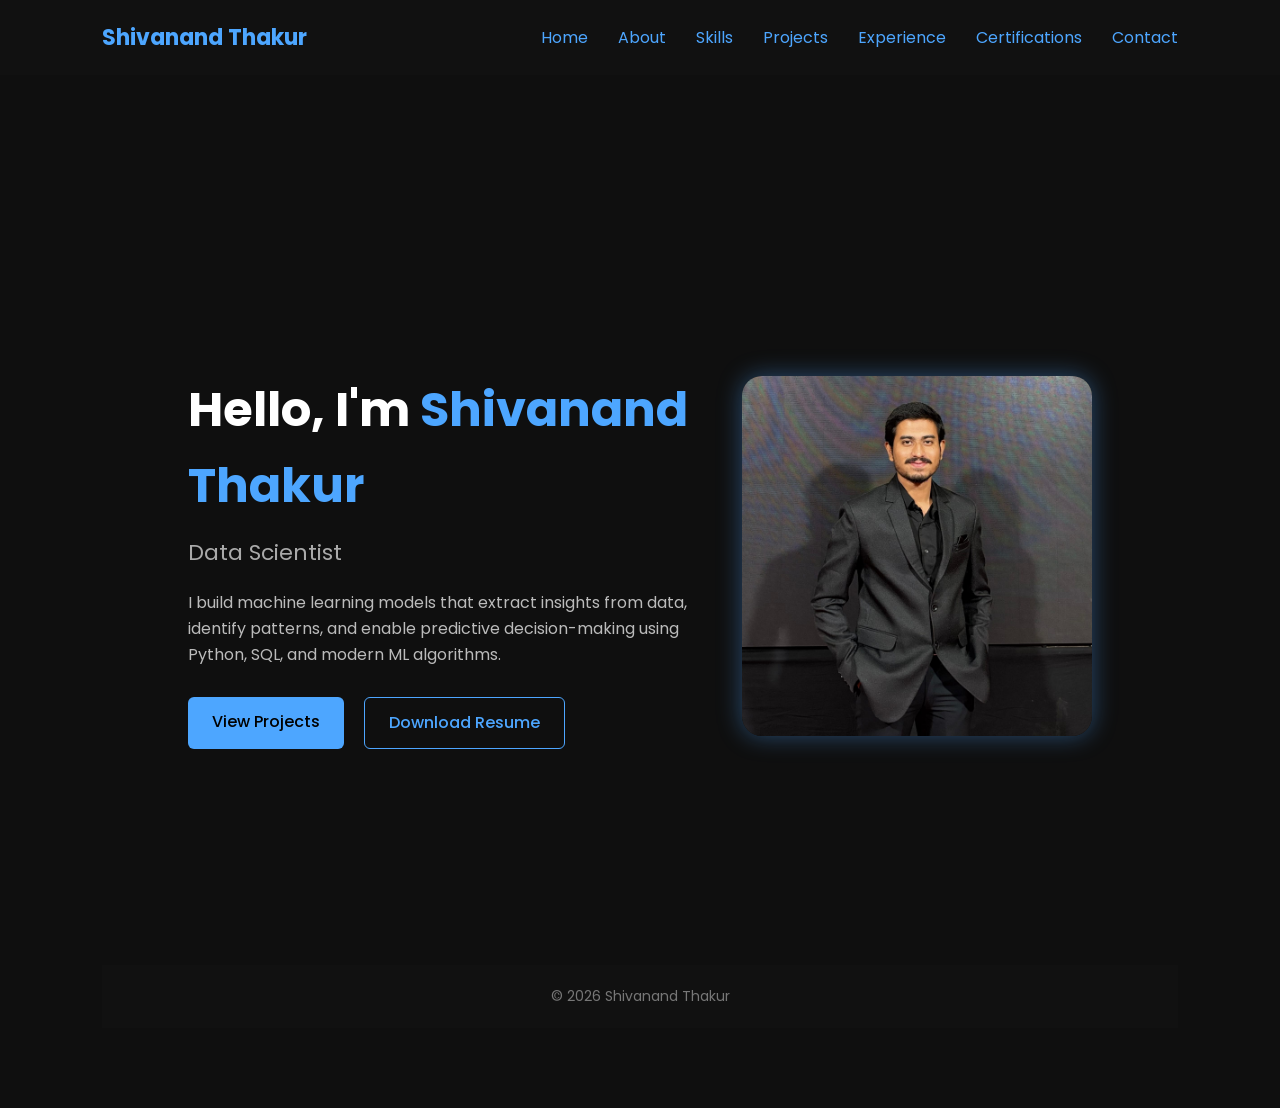
<file: index.html>
<!DOCTYPE html>
<html lang="en">
<head>
    <meta charset="UTF-8">
    <title>Shivanand | Data Scientist</title>
    <meta name="viewport" content="width=device-width, initial-scale=1.0">

    <!-- CSS -->
    <link rel="stylesheet" href="assets/css/style.css">

    <!-- Google Font -->
    <link href="https://fonts.googleapis.com/css2?family=Poppins:wght@300;400;600;700&display=swap" rel="stylesheet">
</head>
<body>

    <!-- Navigation -->
<nav class="navbar">
    <div class="logo">Shivanand Thakur</div>

    <div class="menu-toggle" id="mobile-menu">
        ☰
    </div>

    <ul class="nav-links">
        <li><a href="index.html" class="active">Home</a></li>
        <li><a href="about.html" class="active">About</a></li>
        <li><a href="skills.html" class="active">Skills</a></li>
        <li><a href="projects.html" class="active">Projects</a></li>
        <li><a href="experience.html" class="active">Experience</a></li>
        <li><a href="certifications.html" class="active">Certifications</a></li>
        <li><a href="contact.html" class="active">Contact</a></li>
    </ul>
</nav>

    <!-- Hero Section -->
     <section class="page-section reveal">
    <section class="hero">
        <div class="hero-content">
            <h1>Hello, I'm <span>Shivanand Thakur </span></h1>
            <h2>Data Scientist</h2>
                <p>
                    I build machine learning models that extract insights from data, identify patterns, and enable predictive decision-making using Python, SQL, and modern ML algorithms.
                </p>
            

            <div class="buttons">
                <a href="projects.html" class="btn primary">View Projects</a>
                <a href="assets/resume/resume.pdf" class="btn secondary" download>Download Resume</a>
            </div>
        </div>
        <br>

        <div class="hero-image">
            <img src="assets/images/profile1.jpeg" alt="Profile Photo">
        </div>
    </section>

    <!-- Footer -->
    <footer>
        <p>© 2026 Shivanand Thakur</p>
    </footer>

    <!-- JS -->
    <script src="assets/js/script.js"></script>

</body>
</html>
</file>
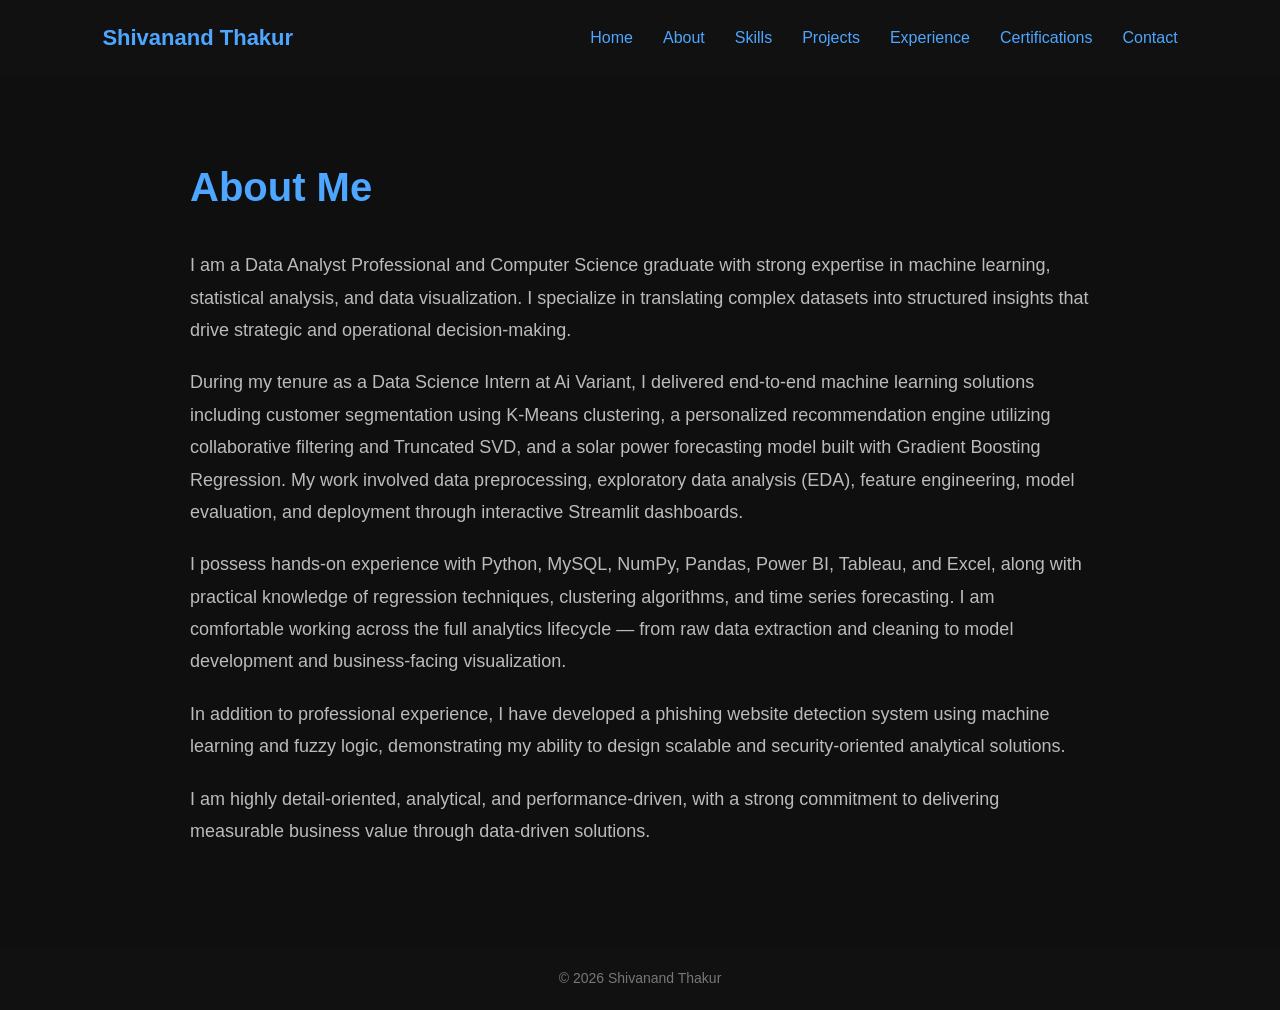
<file: about.html>
<!DOCTYPE html>
<html lang="en">
<head>
    <meta charset="UTF-8">
    <title>About | Shivanand</title>
    <meta name="viewport" content="width=device-width, initial-scale=1.0">
    <link rel="stylesheet" href="assets/css/style.css">
</head>
<body>

    <!-- Navigation -->
<nav class="navbar">
    <div class="logo">Shivanand Thakur</div>

    <div class="menu-toggle" id="mobile-menu">
        ☰
    </div>

    <ul class="nav-links">
        <li><a href="index.html" class="active">Home</a></li>
        <li><a href="about.html" class="active">About</a></li>
        <li><a href="skills.html" class="active">Skills</a></li>
        <li><a href="projects.html" class="active">Projects</a></li>
        <li><a href="experience.html" class="active">Experience</a></li>
        <li><a href="certifications.html" class="active">Certifications</a></li>
        <li><a href="contact.html" class="active">Contact</a></li>
    </ul>
</nav>

    <section class="page-section reveal">
        <div class="container">
            <h1 class="page-title">About Me</h1>

            <div class="about-content">
                <p>
                    I am a Data Analyst Professional and Computer Science graduate with strong expertise in machine learning, statistical analysis, and data visualization. I specialize in translating complex datasets into structured insights that drive strategic and operational decision-making.
                    </p>
                    <p>During my tenure as a Data Science Intern at Ai Variant, I delivered end-to-end machine learning solutions including customer segmentation using K-Means clustering, a personalized recommendation engine utilizing collaborative filtering and Truncated SVD, and a solar power forecasting model built with Gradient Boosting Regression. My work involved data preprocessing, exploratory data analysis (EDA), feature engineering, model evaluation, and deployment through interactive Streamlit dashboards.
                        </p>
                    <p>I possess hands-on experience with Python, MySQL, NumPy, Pandas, Power BI, Tableau, and Excel, along with practical knowledge of regression techniques, clustering algorithms, and time series forecasting. I am comfortable working across the full analytics lifecycle — from raw data extraction and cleaning to model development and business-facing visualization.
                        </p>
                    <p>In addition to professional experience, I have developed a phishing website detection system using machine learning and fuzzy logic, demonstrating my ability to design scalable and security-oriented analytical solutions.
                        </p>
                    <p>I am highly detail-oriented, analytical, and performance-driven, with a strong commitment to delivering measurable business value through data-driven solutions.
                </p>
            </div>
        </div>
    </section>

    <footer>
        <p>© 2026 Shivanand Thakur</p>
    </footer>

</body>
<script src="assets/js/script.js"></script>
</html>
</file>
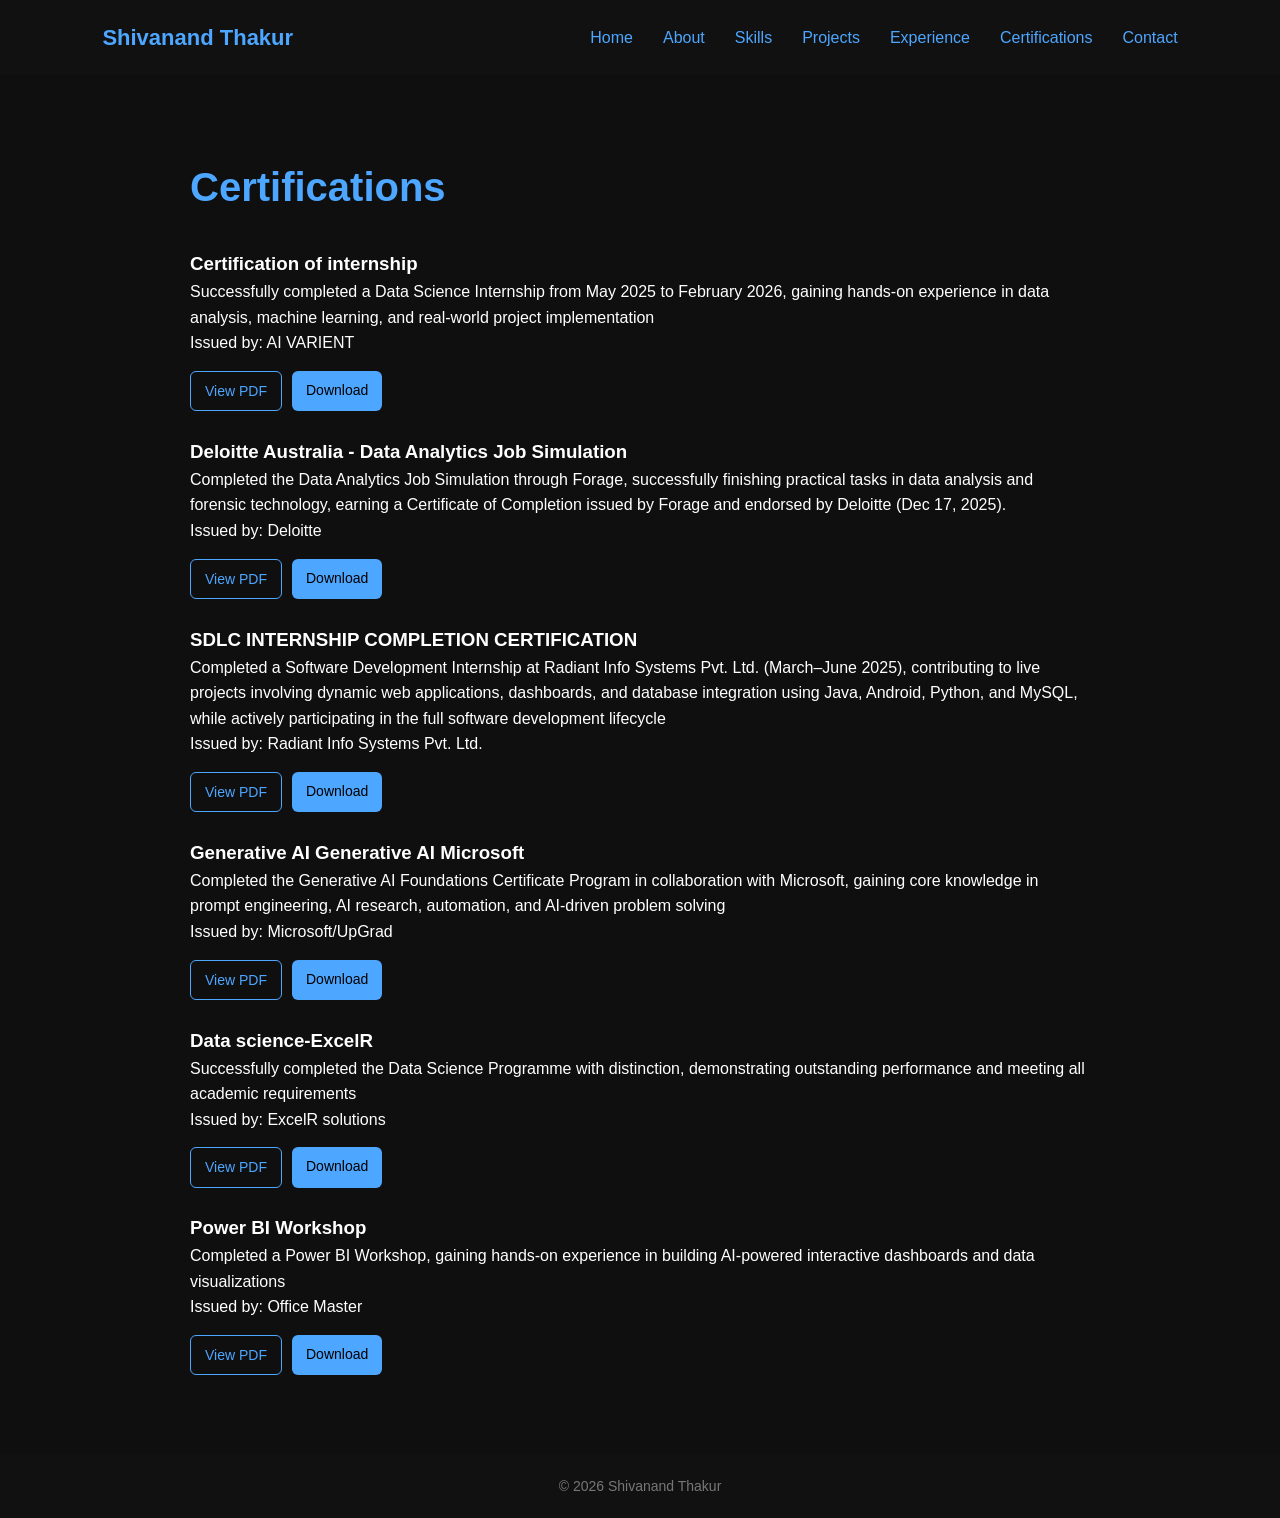
<file: certifications.html>
<!DOCTYPE html>
<html lang="en">
<head>
    <meta charset="UTF-8">
    <title>Certifications | Shivanand</title>
    <meta name="viewport" content="width=device-width, initial-scale=1.0">
    <link rel="stylesheet" href="assets/css/style.css">
</head>
<body>

    <!-- Navigation -->
    <nav class="navbar">
        <div class="logo">Shivanand Thakur</div>

        <div class="menu-toggle" id="mobile-menu">
            ☰
        </div>

        <ul class="nav-links">
        <li><a href="index.html" class="active">Home</a></li>
        <li><a href="about.html" class="active">About</a></li>
        <li><a href="skills.html" class="active">Skills</a></li>
        <li><a href="projects.html" class="active">Projects</a></li>
        <li><a href="experience.html" class="active">Experience</a></li>
        <li><a href="certifications.html" class="active">Certifications</a></li>
        <li><a href="contact.html" class="active">Contact</a></li>
            
        </ul>
    </nav>

    <!-- Certifications Section -->
    <section class="page-section reveal">
        <div class="container">
            <h1 class="page-title">Certifications</h1>

            <div class="cert-grid">

                <!-- Python Certificate -->
                <div class="cert-card">
                    <h3>Certification of internship</h3>

                    <p>
                        Successfully completed a Data Science Internship from May 2025 to February 2026, gaining hands-on experience in data analysis, machine learning, and real-world project implementation
                    </p>

                    <span class="cert-org">Issued by: AI VARIENT</span>


                    <div class="cert-buttons">
                        <a href="assets/certificates/Shivanand_AI_VARIENT.pdf" 
                           target="_blank" 
                           class="btn secondary">
                            View PDF
                        </a>

                        <a href="assets/certificates/Shivanand_AI_VARIENT.pdf" 
                           download 
                           class="btn primary">
                            Download
                        </a>
                    </div>
                </div>
                <br>

                <!-- Deloitte Australia - Data Analytics Job Simulation Certificate -->
                <div class="cert-card">
                    <h3>Deloitte Australia - Data Analytics Job Simulation</h3>

                    <p>
                        Completed the Data Analytics Job Simulation through Forage, successfully finishing practical tasks in data analysis and forensic technology, earning a Certificate of Completion issued by Forage and endorsed by Deloitte (Dec 17, 2025).
                    </p>

                    <span class="cert-org">Issued by: Deloitte</span>

                    <div class="cert-buttons">
                        <a href="assets/certificates/deloitte_shivanand.pdf" 
                           target="_blank" 
                           class="btn secondary">
                            View PDF
                        </a>

                        <a href="assets/certificates/deloitte_shivanand.pdf" 
                           download 
                           class="btn primary">
                            Download
                        </a>
                    </div>
                </div>
                <br>
                <!-- radiant Certificate -->
                <div class="cert-card">
                    <h3>SDLC INTERNSHIP COMPLETION CERTIFICATION </h3>
                    <p>
                        Completed a Software Development Internship at Radiant Info Systems Pvt. Ltd. (March–June 2025), contributing to live projects involving dynamic web applications, dashboards, and database integration using Java, Android, Python, and MySQL, while actively participating in the full software development lifecycle
                    </p>

                    <span class="cert-org">Issued by: Radiant Info Systems Pvt. Ltd.</span>

                    <div class="cert-buttons">
                        <a href="assets/certificates/INTERNSHIP COMPLETION CERTIFICATE - Mr. Shivanand (1).pdf" 
                           target="_blank" 
                           class="btn secondary">
                            View PDF
                        </a>

                        <a href="assets/certificates/INTERNSHIP COMPLETION CERTIFICATE - Mr. Shivanand (1).pdf" 
                           download 
                           class="btn primary">
                            Download
                        </a>
                    </div>
                </div>
                <br>
                <!-- Generative AI Generative AI Microsoft -->
                <div class="cert-card">
                    <h3>Generative AI Generative AI Microsoft</h3>
                    <p>
                        Completed the Generative AI Foundations Certificate Program in collaboration with Microsoft, gaining core knowledge in prompt engineering, AI research, automation, and AI-driven problem solving 
                    </p>

                    <span class="cert-org">Issued by: Microsoft/UpGrad</span>

                    <div class="cert-buttons">
                        <a href="assets/certificates/gen AI certification from upgrad.pdf" 
                           target="_blank" 
                           class="btn secondary">
                            View PDF
                        </a>

                        <a href="assets/certificates/gen AI certification from upgrad.pdf" 
                           download 
                           class="btn primary">
                            Download
                        </a>
                    </div>
                </div>
                <br>
                <!-- Data science ExcelR-->
                <div class="cert-card">
                    <h3>Data science-ExcelR</h3>
                    <p>
                        Successfully completed the Data Science Programme with distinction, demonstrating outstanding performance and meeting all academic requirements
                    </p>

                    <span class="cert-org">Issued by: ExcelR solutions</span>

                    <div class="cert-buttons">
                        <a href="assets/certificates/certification of DS.pdf" 
                           target="_blank" 
                           class="btn secondary">
                            View PDF
                        </a>

                        <a href="assets/certificates/certification of DS.pdf" 
                           download 
                           class="btn primary">
                            Download
                        </a>
                    </div>
                </div>
                <br>
                 <!-- Data science ExcelR-->
                <div class="cert-card">
                    <h3>Power BI Workshop</h3>
                    <p>
                        Completed a Power BI Workshop, gaining hands-on experience in building AI-powered interactive dashboards and data visualizations
                    </p>

                    <span class="cert-org">Issued by: Office Master</span>

                    <div class="cert-buttons">
                        <a href="assets/certificates/Certificate powerbi.pdf" 
                           target="_blank" 
                           class="btn secondary">
                            View PDF
                        </a>

                        <a href="assets/certificates/Certificate powerbi.pdf" 
                           download 
                           class="btn primary">
                            Download
                        </a>
                    </div>
                </div>

            </div>
        </div>
    </section>

    <!-- Footer -->
    <footer>
        <p>© 2026 Shivanand Thakur</p>
    </footer>

    <!-- JavaScript -->
    <script src="assets/js/script.js"></script>

</body>
</html>
</file>
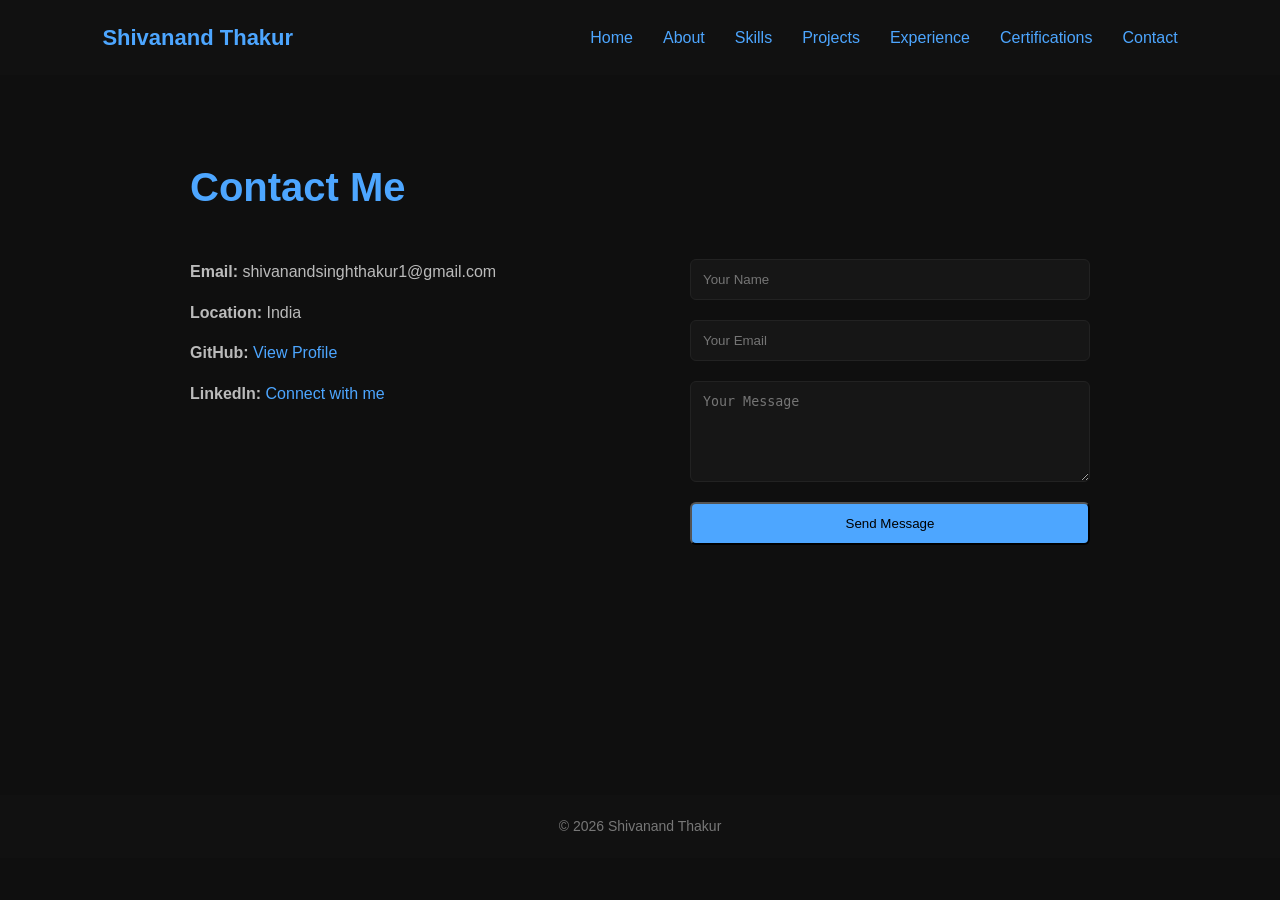
<file: contact.html>
<!DOCTYPE html>
<html lang="en">
<head>
    <meta charset="UTF-8">
    <title>Contact | Shivanand Thakur</title>
    <meta name="viewport" content="width=device-width, initial-scale=1.0">
    <link rel="stylesheet" href="assets/css/style.css">
</head>
<body>

    <!-- Navigation -->
        <nav class="navbar">
        <div class="logo">Shivanand Thakur</div>

        <div class="menu-toggle" id="mobile-menu">
            ☰
        </div>

        <ul class="nav-links">
            <li><a href="index.html" class="active">Home</a></li>
            <li><a href="about.html" class="active">About</a></li>
            <li><a href="skills.html" class="active">Skills</a></li>
            <li><a href="projects.html" class="active">Projects</a></li>
            <li><a href="experience.html" class="active">Experience</a></li>
            <li><a href="certifications.html" class="active">Certifications</a></li>
            <li><a href="contact.html" class="active">Contact</a></li>
        </ul>
    </nav>

    <!-- Contact Section -->
    <section class="page-section reveal">
        <div class="container">
            <h1 class="page-title">Contact Me</h1>

            <div class="contact-wrapper">

                <!-- Contact Info -->
                <div class="contact-info">
                    <p><strong>Email:</strong> shivanandsinghthakur1@gmail.com</p>
                    <p><strong>Location:</strong> India</p>
                    <p><strong>GitHub:</strong> 
                        <a href="https://github.com/Shivanand-Thakur/" target="_blank">View Profile</a>
                    </p>
                    <p><strong>LinkedIn:</strong> 
                        <a href="https://www.linkedin.com/in/shivanand-thakur-/" target="_blank">Connect with me</a>
                    </p>
                </div>

                <!-- Netlify Form -->
                 <form name="contact"
      method="POST"
      data-netlify="true"
      netlify
      class="contact-form"
      onsubmit="handleSubmit(event)">

    <!-- Netlify Hidden Input -->
    <input type="hidden" name="form-name" value="contact" />

    <input type="text" name="name" placeholder="Your Name" required>
    <input type="email" name="email" placeholder="Your Email" required>
    <textarea name="message" rows="5" placeholder="Your Message" required></textarea>

    <button type="submit" class="btn primary">
        Send Message
    </button>

</form> 

            </div>
        </div>
    </section>

    <footer>
        <p>© 2026 Shivanand Thakur</p>
    </footer>

    <!-- Netlify Form + Alert Script -->
    <script>
function handleSubmit(event) {
    event.preventDefault();

    const form = event.target;

    // If running locally (file://)
    if (window.location.protocol === "file:") {
        alert("Message sent successfully! I will get back to you soon.");
        form.reset();
        return;
    }

    // If running on Netlify
    fetch("/", {
        method: "POST",
        headers: { "Content-Type": "application/x-www-form-urlencoded" },
        body: new URLSearchParams(new FormData(form)).toString()
    })
    .then(() => {
        alert("Message sent successfully! I will get back to you soon.");
        form.reset();
    })
    .catch(() => {
        alert("Something went wrong. Please try again.");
    });
}
</script>

    <!-- Main JS -->
    <script src="assets/js/script.js"></script>

</body>
</html>
</file>
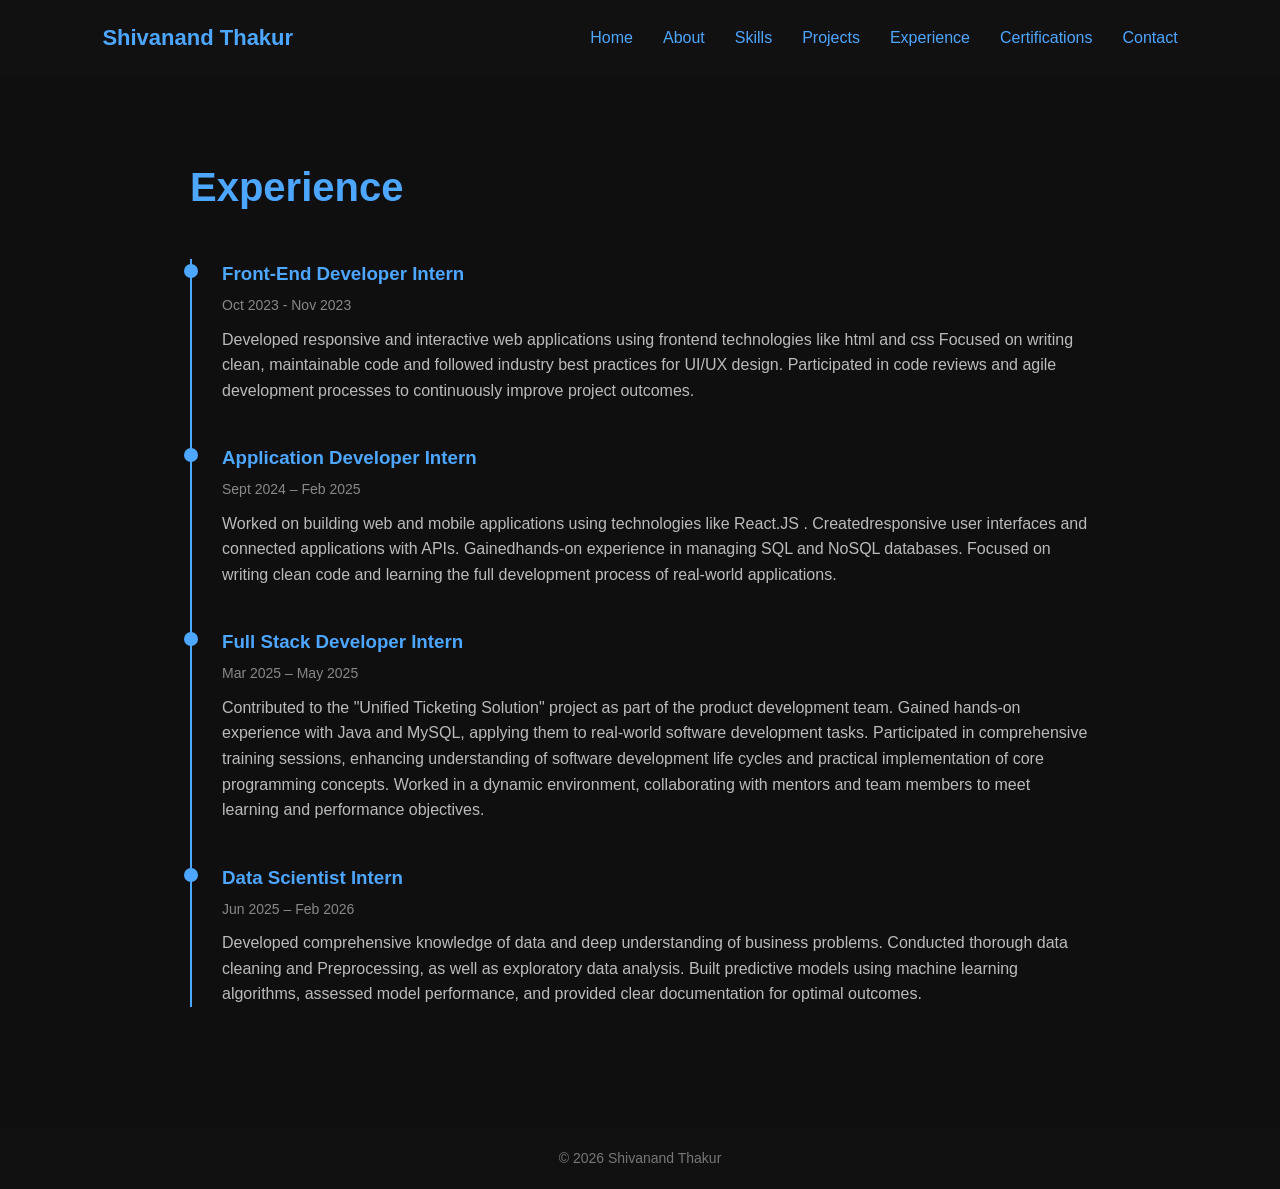
<file: experience.html>
<!DOCTYPE html>
<html lang="en">
<head>
    <meta charset="UTF-8">
    <title>Experience | Shivanand</title>
    <meta name="viewport" content="width=device-width, initial-scale=1.0">
    <link rel="stylesheet" href="assets/css/style.css">
</head>
<body>

    <nav class="navbar">
        <div class="logo">Shivanand Thakur</div>

        <div class="menu-toggle" id="mobile-menu">
            ☰
        </div>

        <ul class="nav-links">
            <li><a href="index.html" class="active">Home</a></li>
            <li><a href="about.html" class="active">About</a></li>
            <li><a href="skills.html" class="active">Skills</a></li>
            <li><a href="projects.html" class="active">Projects</a></li>
            <li><a href="experience.html" class="active">Experience</a></li>
            <li><a href="certifications.html" class="active">Certifications</a></li>
            <li><a href="contact.html" class="active">Contact</a></li>
        </ul>
    </nav>

    <section class="page-section reveal">
        <div class="container">
            <h1 class="page-title">Experience</h1>

            <div class="timeline">

                <div class="timeline-item">
                    <h3>Front-End Developer Intern</h3>
                    <span class="timeline-date">Oct 2023 - Nov 2023</span>
                    <p>
                        Developed responsive and interactive web applications using frontend technologies like html and css
                        Focused on writing clean, maintainable code and followed industry best practices for UI/UX design.
                        Participated in code reviews and agile development processes to continuously improve project
                        outcomes.
                    </p>
                </div>

                <div class="timeline-item">
                    <h3>Application Developer Intern</h3>
                    <span class="timeline-date"> Sept 2024 – Feb 2025</span>
                    <p>
                        Worked on building web and mobile applications using technologies like React.JS .
                        Createdresponsive user interfaces and connected applications with APIs.
                        Gainedhands-on experience in managing SQL and NoSQL databases.
                        Focused on writing clean code and learning the full development process of real-world applications.
                    </p>
                </div>


                <div class="timeline-item">
                    <h3>Full Stack Developer Intern</h3>
                    <span class="timeline-date">Mar 2025 – May 2025</span>
                    <p>
                        Contributed to the "Unified Ticketing Solution" project as part of the product development team.
                        Gained hands-on experience with Java and MySQL, applying them to real-world software development tasks.
                        Participated in comprehensive training sessions, enhancing understanding of software development life cycles and practical implementation of core programming concepts.
                        Worked in a dynamic environment, collaborating with mentors and team members to meet learning and performance objectives.
                    </p>
                </div>


                <div class="timeline-item">
                    <h3>Data Scientist Intern</h3>
                    <span class="timeline-date">Jun 2025 – Feb 2026</span>
                    <p>
                        Developed comprehensive knowledge of data and deep understanding of business problems. 
                        Conducted thorough data cleaning and Preprocessing, as well as exploratory data analysis. 
                        Built predictive models using machine learning algorithms, assessed model performance, and 
                        provided clear documentation for optimal outcomes.
                    </p>
                </div>

            </div>

        </div>
    </section>

    <footer>
        <p>© 2026 Shivanand Thakur</p>
    </footer>

    <script src="assets/js/script.js"></script>

</body>
</html>
</file>
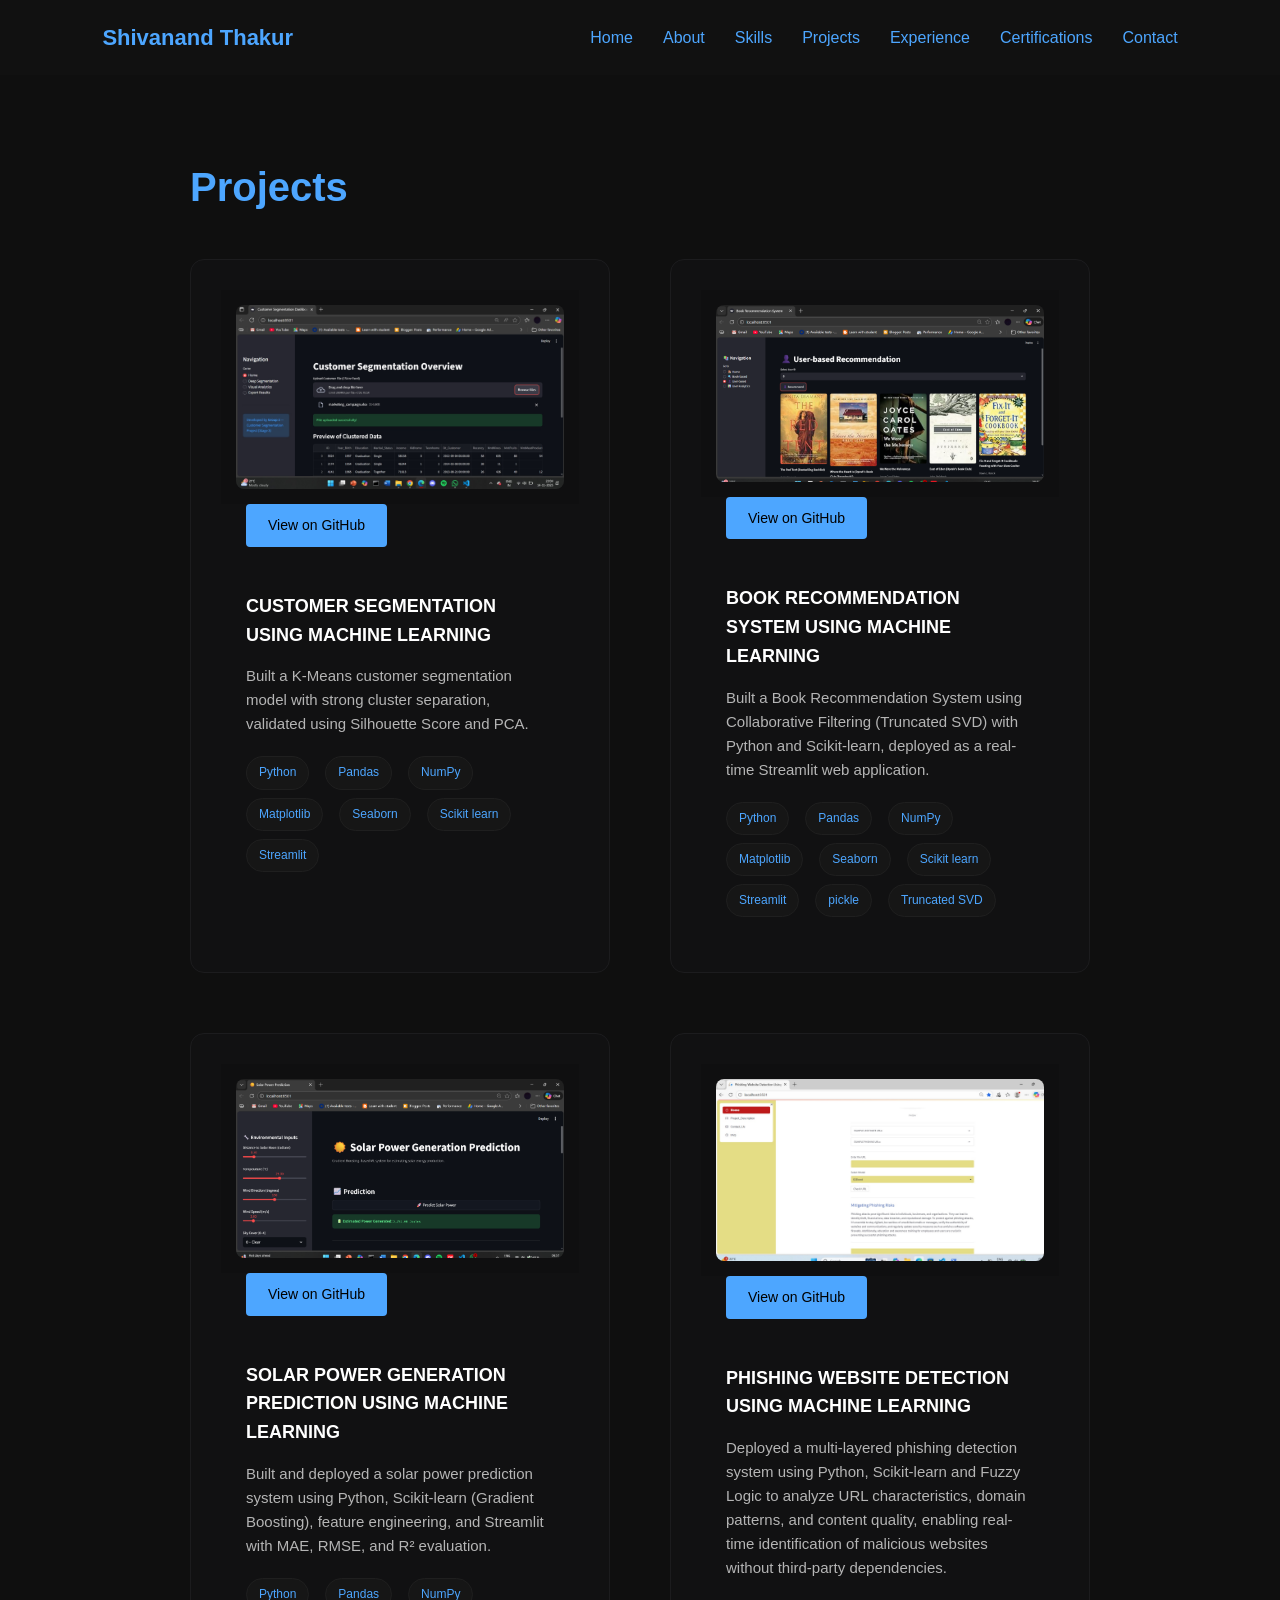
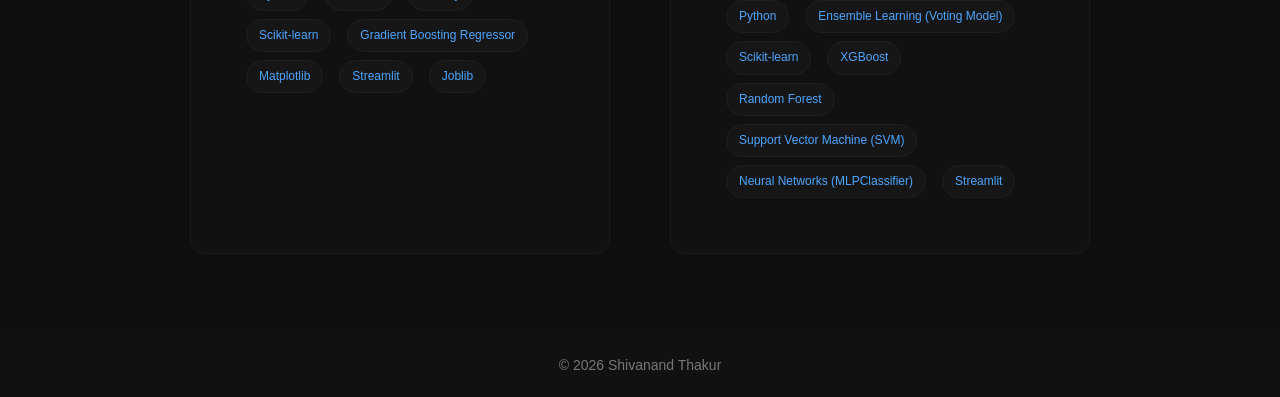
<file: projects.html>
<!DOCTYPE html>
<html lang="en">
<head>
    <meta charset="UTF-8">
    <title>Projects | Shivanand Thakur</title>
    <meta name="viewport" content="width=device-width, initial-scale=1.0">
    <link rel="stylesheet" href="assets/css/style.css">
</head>
<body>

    <nav class="navbar">
        <div class="logo">Shivanand Thakur</div>

        <div class="menu-toggle" id="mobile-menu">
            ☰
        </div>

        <ul class="nav-links">
            <li><a href="index.html" class="active">Home</a></li>
            <li><a href="about.html" class="active">About</a></li>
            <li><a href="skills.html" class="active">Skills</a></li>
            <li><a href="projects.html" class="active">Projects</a></li>
            <li><a href="experience.html" class="active">Experience</a></li>
            <li><a href="certifications.html" class="active">Certifications</a></li>
            <li><a href="contact.html" class="active">Contact</a></li>
        </ul>
    </nav>

    <section class="page-section reveal">
        <div class="container">
            <h1 class="page-title">Projects</h1>

            <div class="projects-grid">

                <!-- Project 1 -->
                <div class="project-card">
                    <div class="project-image">
                        <img src="assets/images/projects/customer.jpeg" alt="project Dashboard">
                    </div>

                    <div class="project-actions">
                        <a href="https://github.com/Shivanand-Thakur/customer_segmentation_using_ML" target="_blank" class="project-btn">View on GitHub</a>
                    </div>

                    <div class="project-content">
                        <h3>CUSTOMER SEGMENTATION USING MACHINE LEARNING</h3>
                        <p>
                           Built a K-Means customer segmentation model with strong cluster separation, validated using Silhouette Score and PCA.
                        </p>
                        <div class="tech-badges">
                            <span>Python</span>
                            <span>Pandas</span>
                            <span>NumPy</span> 
                            <span>Matplotlib</span> 
                            <span>Seaborn</span> 
                            <span>Scikit learn</span>
                            <span>Streamlit</span>
                        </div>
                    </div>
                </div>
                <!-- Project 2 -->
                <div class="project-card">
                    <div class="project-image">
                        <img src="assets/images/projects/books.png" alt="books">
                    </div>
                    <div class="project-actions">
                        <a href="https://github.com/Shivanand-Thakur/book_recommendation_system_using_ML" target="_blank" class="project-btn">View on GitHub</a>
                    </div>

                    <div class="project-content">
                        <h3>BOOK RECOMMENDATION SYSTEM USING MACHINE LEARNING</h3>
                        <p>
                            Built a Book Recommendation System using Collaborative Filtering (Truncated SVD) with Python and Scikit-learn, deployed as a real-time Streamlit web application.
                        </p>

                        <div class="tech-badges">
                            <span>Python</span>
                            <span>Pandas</span>
                            <span>NumPy</span> 
                            <span>Matplotlib</span> 
                            <span>Seaborn</span> 
                            <span>Scikit learn</span>
                            <span>Streamlit</span>
                            <span>pickle</span>
                            <span>Truncated SVD</span>
                        </div>
                    </div>
                </div>

                <!-- Project 3 -->
                <div class="project-card">
                   <div class="project-image">
                        <img src="assets/images/projects/solar.png" alt="solar">
                    </div>

                    <div class="project-actions">
                        <a href="https://github.com/Shivanand-Thakur/-Solar_Power_Generation_Predication_Using_Machine_Learning" target="_blank" class="project-btn">View on GitHub</a>
                    </div>

                    <div class="project-content">
                        <h3>SOLAR POWER GENERATION PREDICTION USING MACHINE LEARNING</h3>
                        <p>
                            Built and deployed a solar power prediction system using Python, Scikit-learn (Gradient Boosting), feature engineering, and Streamlit with MAE, RMSE, and R² evaluation.
                        </p>

                        <div class="tech-badges">
                            <span>Python</span>
                            <span>Pandas</span>
                            <span>NumPy</span>
                            <span>Scikit-learn</span>
                            <span>Gradient Boosting Regressor</span>
                            <span>Matplotlib</span>
                            <span>Streamlit</span>
                            <span>Joblib</span>
                        </div>
                    </div>
                </div>


                <!-- Project 4 -->
                <div class="project-card">
                   <div class="project-image">
                        <img src="assets/images/projects/phishing3.jpeg" alt="phishing">
                    </div>

                    <div class="project-actions">
                        <a href="https://github.com/Shivanand-Thakur/Phishing" target="_blank" class="project-btn">View on GitHub</a>
                    </div>

                    <div class="project-content">
                        <h3>PHISHING WEBSITE DETECTION USING MACHINE LEARNING</h3>
                        <p>
                            Deployed a multi-layered phishing detection system using Python, Scikit-learn and Fuzzy Logic to analyze
                            URL characteristics, domain patterns, and content quality, enabling real-time identification of malicious
                            websites without third-party dependencies. 
                        </p>

                        <div class="tech-badges">
                            <span>Python</span>
                            <span>Ensemble Learning (Voting Model)</span>
                            <span>Scikit-learn</span>
                            <span>XGBoost</span>
                            <span>Random Forest</span>
                            <span>Support Vector Machine (SVM)</span>
                            <span>Neural Networks (MLPClassifier)</span>
                            <span>Streamlit</span>
                        </div>
                    </div>
                </div>

            </div>
        </div>
    </section>

    <footer>
        <p>© 2026 Shivanand Thakur</p>
    </footer>

    <script src="assets/js/script.js"></script>

</body>
</html>
</file>
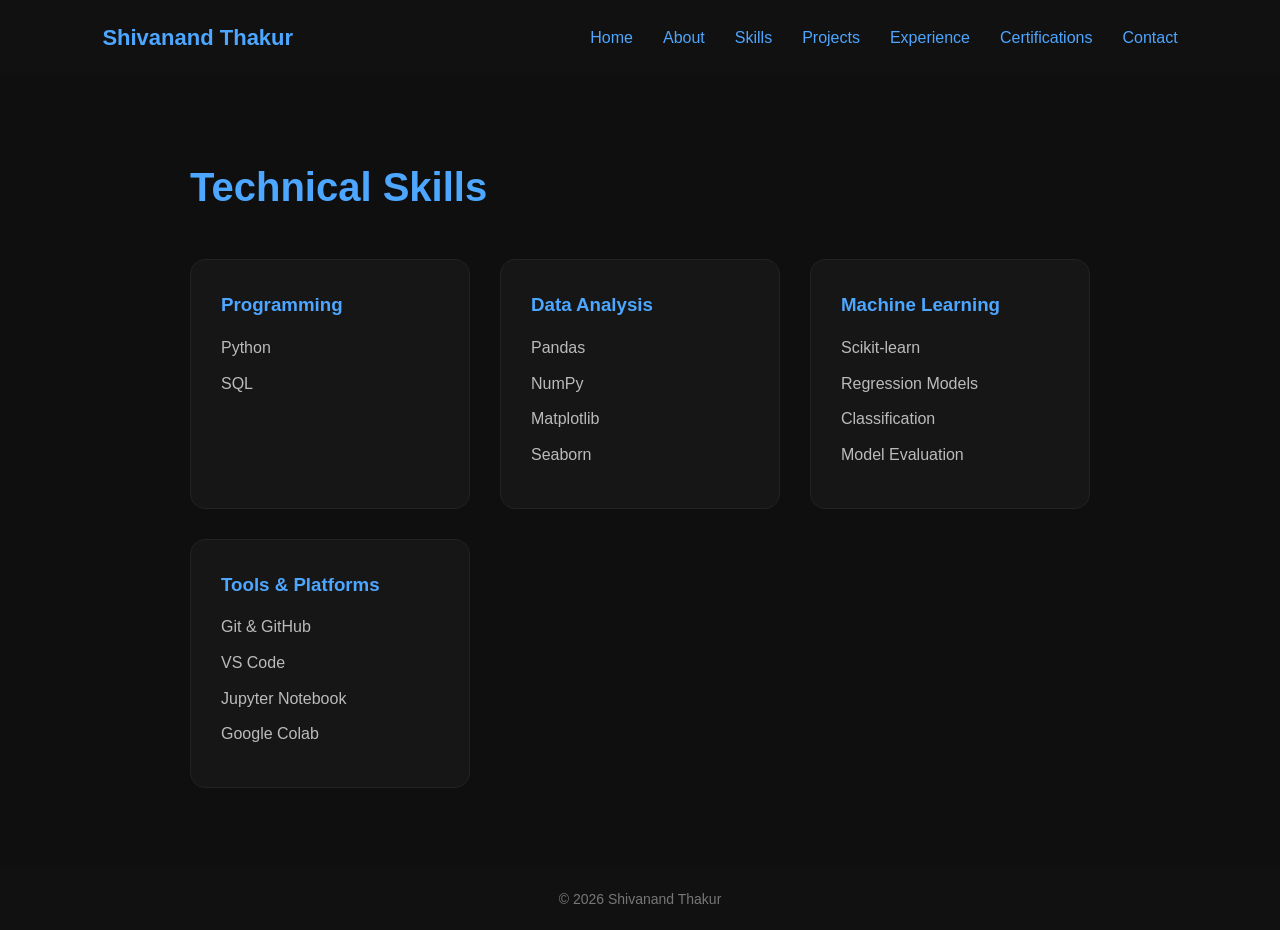
<file: skills.html>
<!DOCTYPE html>
<html lang="en">
<head>
    <meta charset="UTF-8">
    <title>Skills | Shivanand</title>
    <meta name="viewport" content="width=device-width, initial-scale=1.0">
    <link rel="stylesheet" href="assets/css/style.css">
</head>
<body>

    <!-- Navigation -->
<nav class="navbar">
    <div class="logo">Shivanand Thakur</div>

    <div class="menu-toggle" id="mobile-menu">
        ☰
    </div>

    <ul class="nav-links">
        <li><a href="index.html" class="active">Home</a></li>
        <li><a href="about.html" class="active">About</a></li>
        <li><a href="skills.html" class="active">Skills</a></li>
        <li><a href="projects.html" class="active">Projects</a></li>
        <li><a href="experience.html" class="active">Experience</a></li>
        <li><a href="certifications.html" class="active">Certifications</a></li>
        <li><a href="contact.html" class="active">Contact</a></li>
    </ul>
</nav>
    <section class="page-section reveal">
        <div class="container">
            <h1 class="page-title">Technical Skills</h1>

            <div class="skills-grid">

                <div class="skill-card">
                    <h3>Programming</h3>
                    <ul>
                        <li>Python</li>
                        <li>SQL</li>
                    </ul>
                </div>

                <div class="skill-card">
                    <h3>Data Analysis</h3>
                    <ul>
                        <li>Pandas</li>
                        <li>NumPy</li>
                        <li>Matplotlib</li>
                        <li>Seaborn</li>
                    </ul>
                </div>

                <div class="skill-card">
                    <h3>Machine Learning</h3>
                    <ul>
                        <li>Scikit-learn</li>
                        <li>Regression Models</li>
                        <li>Classification</li>
                        <li>Model Evaluation</li>
                    </ul>
                </div>

                <div class="skill-card">
                    <h3>Tools & Platforms</h3>
                    <ul>
                        <li>Git & GitHub</li>
                        <li>VS Code</li>
                        <li>Jupyter Notebook</li>
                         <li>Google Colab</li>
                    </ul>
                </div>

            </div>
        </div>
    </section>

    <footer>
        <p>© 2026 Shivanand Thakur</p>
    </footer>

</body>
<script src="assets/js/script.js"></script>
</html>
</file>
<file: assets/css/style.css>
/* RESET */
* {
    margin: 0;
    padding: 0;
    box-sizing: border-box;
}

body {
    font-family: 'Poppins', sans-serif;
    background-color: #0f0f0f;
    color: #ffffff;
    line-height: 1.6;
}

/* NAVIGATION */
.navbar {
    display: flex;
    justify-content: space-between;
    align-items: center;
    padding: 20px 8%;
    background-color: #111;
    position: sticky;
    top: 0;
    z-index: 1000;
}

.logo {
    font-size: 22px;
    font-weight: 700;
    color: #4da6ff;
}

.nav-links {
    list-style: none;
    display: flex;
    gap: 30px;
}

.nav-links a {
    text-decoration: none;
    color: #ccc;
    font-weight: 400;
    transition: 0.3s ease;
}

.nav-links a:hover,
.nav-links .active {
    color: #4da6ff;
}

/* HERO SECTION */
.hero {
    display: flex;
    align-items: center;
    justify-content: space-between;
    padding: 80px 8%;
    min-height: 90vh;
}

.hero-content {
    max-width: 600px;
}

.hero-content h1 {
    font-size: 48px;
    margin-bottom: 10px;
}

.hero-content h1 span {
    color: #4da6ff;
}

.hero-content h2 {
    font-size: 22px;
    font-weight: 400;
    color: #aaa;
    margin-bottom: 20px;
}

.hero-content p {
    margin-bottom: 30px;
    color: #bbb;
}

.buttons {
    display: flex;
    gap: 20px;
}

.btn {
    padding: 12px 24px;
    border-radius: 6px;
    text-decoration: none;
    font-weight: 500;
    transition: 0.3s ease;
}

.primary {
    background-color: #4da6ff;
    color: #000;
}

.primary:hover {
    background-color: #3399ff;
}

.secondary {
    border: 1px solid #4da6ff;
    color: #4da6ff;
}

.secondary:hover {
    background-color: #4da6ff;
    color: #000;
}

/* HERO IMAGE */
.hero-image img {
    width: 350px;
    border-radius: 20px;
    box-shadow: 0 0 25px rgba(77, 166, 255, 0.4);
}

/* FOOTER */
footer {
    text-align: center;
    padding: 20px;
    background-color: #111;
    color: #777;
    font-size: 14px;
}

/* RESPONSIVE */
@media (max-width: 900px) {
    .hero {
        flex-direction: column;
        text-align: center;
        gap: 40px;
    }

    .hero-image img {
        width: 250px;
    }

    .buttons {
        justify-content: center;
    }
}

/* PAGE FADE-IN */
body {
    animation: fadeIn 1s ease-in;
}

@keyframes fadeIn {
    from { opacity: 0; }
    to { opacity: 1; }
}

/* HERO TEXT ANIMATION */
.hero-content h1 {
    animation: slideUp 1s ease forwards;
}

.hero-content h2 {
    animation: slideUp 1.2s ease forwards;
}

.hero-content p {
    animation: slideUp 1.4s ease forwards;
}

@keyframes slideUp {
    from {
        transform: translateY(30px);
        opacity: 0;
    }
    to {
        transform: translateY(0);
        opacity: 1;
    }
}

/* BUTTON HOVER ELEVATION */
.btn {
    transition: all 0.3s ease;
}

.btn:hover {
    transform: translateY(-3px);
}

/* IMAGE HOVER EFFECT */
.hero-image img {
    transition: 0.4s ease;
}

.hero-image img:hover {
    transform: scale(1.05);
}

/* GENERAL PAGE SECTION */
.page-section {
    padding: 80px 8%;
    min-height: 80vh;
}

.container {
    max-width: 900px;
    margin: auto;
}

.page-title {
    font-size: 40px;
    margin-bottom: 30px;
    color: #4da6ff;
}

.about-content p {
    margin-bottom: 20px;
    color: #bbb;
    font-size: 18px;
    line-height: 1.8;
}

/* Smooth fade for pages */
.page-section {
    animation: fadeIn 0.8s ease-in;
}

/* SKILLS GRID */
.skills-grid {
    display: grid;
    grid-template-columns: repeat(auto-fit, minmax(250px, 1fr));
    gap: 30px;
    margin-top: 40px;
}

.skill-card {
    background-color: #161616;
    padding: 30px;
    border-radius: 15px;
    transition: 0.3s ease;
    border: 1px solid #222;
}

.skill-card h3 {
    margin-bottom: 15px;
    color: #4da6ff;
}

.skill-card ul {
    list-style: none;
}

.skill-card li {
    margin-bottom: 10px;
    color: #bbb;
}

/* Hover Effect */
.skill-card:hover {
    transform: translateY(-8px);
    border: 1px solid #4da6ff;
    box-shadow: 0 0 20px rgba(77, 166, 255, 0.3);
}

/* PROJECTS GRID */
.projects-grid {
    display: grid;
    grid-template-columns: repeat(auto-fit, minmax(280px, 1fr));
    gap: 30px;
    margin-top: 40px;
}

.project-card {
    background-color: #161616;
    padding: 30px;
    border-radius: 15px;
    border: 1px solid #222;
    transition: 0.3s ease;
}

.project-card h3 {
    color: #4da6ff;
    margin-bottom: 15px;
}

.project-card p {
    color: #bbb;
    margin-bottom: 15px;
}

.tech-stack {
    font-size: 14px;
    color: #888;
}

.project-link {
    text-decoration: none;
    color: #4da6ff;
    font-weight: 500;
    transition: 0.3s ease;
}

.project-link:hover {
    color: #3399ff;
}

/* Hover effect */
.project-card:hover {
    transform: translateY(-8px);
    border: 1px solid #4da6ff;
    box-shadow: 0 0 20px rgba(77, 166, 255, 0.3);
}

/* CONTACT SECTION */
.contact-wrapper {
    display: flex;
    justify-content: space-between;
    gap: 40px;
    margin-top: 40px;
}

.contact-info p {
    margin-bottom: 15px;
    color: #bbb;
}

.contact-info a {
    color: #4da6ff;
    text-decoration: none;
}

.contact-info a:hover {
    color: #3399ff;
}

/* FORM */
.contact-form {
    display: flex;
    flex-direction: column;
    gap: 20px;
    width: 100%;
    max-width: 400px;
}

.contact-form input,
.contact-form textarea {
    padding: 12px;
    border-radius: 6px;
    border: 1px solid #222;
    background-color: #161616;
    color: white;
}

.contact-form input:focus,
.contact-form textarea:focus {
    outline: none;
    border: 1px solid #4da6ff;
}

@media (max-width: 900px) {
    .contact-wrapper {
        flex-direction: column;
    }
}

/* MOBILE NAVBAR */
.menu-toggle {
    display: none;
    font-size: 28px;
    cursor: pointer;
    color: #4da6ff;
}

@media (max-width: 900px) {
    .menu-toggle {
        display: block;
    }

    .nav-links {
        position: absolute;
        top: 70px;
        right: 0;
        background-color: #111;
        flex-direction: column;
        width: 200px;
        text-align: center;
        display: none;
        padding: 20px 0;
        border-left: 1px solid #222;
    }

    .nav-links.active {
        display: flex;
    }
}

/* PAGE TRANSITION EFFECT */
body.fade-out {
    opacity: 0;
    transition: opacity 0.4s ease;
}

body {
    transition: opacity 0.4s ease;
}

/* SCROLL REVEAL ANIMATION */
.reveal {
    opacity: 0;
    transform: translateY(40px);
    transition: all 0.8s ease;
}

.reveal.active {
    opacity: 1;
    transform: translateY(0);
}

/* SUCCESS MESSAGE */
.success-message {
    display: none;
    background-color: #1c2a1c;
    border: 1px solid #4da6ff;
    padding: 15px;
    border-radius: 8px;
    margin-bottom: 20px;
    color: #4da6ff;
}

/* EXPERIENCE TIMELINE */
.timeline {
    margin-top: 40px;
    border-left: 2px solid #4da6ff;
    padding-left: 30px;
}

.timeline-item {
    margin-bottom: 40px;
    position: relative;
}

.timeline-item::before {
    content: "";
    position: absolute;
    left: -38px;
    top: 5px;
    width: 14px;
    height: 14px;
    background-color: #4da6ff;
    border-radius: 50%;
}

.timeline-item h3 {
    color: #4da6ff;
    margin-bottom: 5px;
}

.timeline-date {
    font-size: 14px;
    color: #888;
    display: block;
    margin-bottom: 10px;
}

.timeline-item p {
    color: #bbb;
}

/* CERTIFICATE BUTTONS */
.cert-buttons {
    display: flex;
    gap: 10px;
    margin-top: 15px;
}

.cert-buttons .btn {
    font-size: 14px;
    padding: 8px 14px;
}
/* ================= TECH BADGES ================= */
.tech-badges span {
    background: #161616;
    color: #4da6ff;
    padding: 6px 14px;
    border-radius: 20px;
    font-size: 12px;
    border: 1px solid #1f1f1f;
    margin-right: 8px;
}

/* ================= PROJECT GRID ================= */
.projects-grid {
    display: grid;
    grid-template-columns: repeat(auto-fit, minmax(320px, 1fr));
    gap: 60px;
}

/* ================= PROJECT CARD ================= */
.project-card {
    background: #111112;
    border: 1px solid #1c1c1e;
    border-radius: 14px;
    overflow: hidden;
    transition: 0.35s ease;
}

.project-card:hover {
    border: 1px solid #4da6ff;
    transform: translateY(-8px);
}

/* ================= PROJECT IMAGE CONTAINER ================= */
.project-image {
    position: relative;
    width: 100%;
    background: #0f0f10;
    display: flex;
    justify-content: center;
    align-items: center;
    padding: 15px;
    overflow: hidden;
}

/* THIS FIXES LARGE / TALL IMAGES */
.project-image img {
    width: 100%;
    height: auto;
    max-height: 240px;      /* controls tall screenshots */
    object-fit: contain;    /* prevents cropping */
    border-radius: 8px;
    transition: 0.4s ease;
}

.project-card:hover .project-image img {
    transform: scale(1.03);
}

/* ================= OVERLAY ================= */
.project-overlay {
    position: absolute;
    inset: 0;
    background: rgba(0, 0, 0, 0.65);
    display: flex;
    justify-content: center;
    align-items: center;
    opacity: 0;
    transition: 0.3s ease;
}

.project-card:hover .project-overlay {
    opacity: 1;
}

.project-overlay a {
    padding: 10px 22px;
    background: #4da6ff;
    color: #000;
    text-decoration: none;
    border-radius: 4px;
    font-size: 14px;
    font-weight: 500;
}

/* ================= PROJECT CONTENT ================= */
.project-content {
    padding: 25px;
}

.project-content h3 {
    font-size: 18px;
    margin-bottom: 15px;
    color: #ffffff;
}

.project-content p {
    font-size: 15px;
    color: #b5b5b5;
    margin-bottom: 20px;
    line-height: 1.6;
}

/* ================= TECH BADGES ================= */
.tech-badges {
    display: flex;
    flex-wrap: wrap;
    gap: 8px;
}

.tech-badges span {
    background: #161616;
    color: #4da6ff;
    padding: 6px 12px;
    border-radius: 18px;
    font-size: 12px;
    border: 1px solid #1f1f1f;
}

/* ================= PROJECT IMAGE ================= */
.project-image {
    width: 100%;
    background: #0f0f10;
    padding: 15px;
    display: flex;
    justify-content: center;
    align-items: center;
}

.project-image img {
    width: 100%;
    max-height: 240px;
    object-fit: contain;
    border-radius: 8px;
    transition: 0.4s ease;
}

.project-card:hover .project-image img {
    transform: scale(1.02);
}

/* ================= PROJECT ACTION BUTTON ================= */
.project-actions {
    padding: 0 25px 20px 25px;
}

.project-btn {
    display: inline-block;
    padding: 10px 22px;
    background: #4da6ff;
    color: #000;
    text-decoration: none;
    font-size: 14px;
    font-weight: 500;
    border-radius: 4px;
    transition: 0.3s ease;
}

.project-btn:hover {
    background: #3399ff;
}

.success-message {
    margin-top: 25px;
    padding: 18px 24px;
    border-radius: 12px;
    background: rgba(0, 255, 170, 0.08);
    border: 1px solid rgba(0, 255, 170, 0.3);
    backdrop-filter: blur(12px);
    color: #00ffcc;
    font-weight: 500;
    text-align: center;
    opacity: 0;
    transform: translateY(15px);
    transition: all 0.4s ease;
    box-shadow: 0 0 20px rgba(0, 255, 170, 0.2);
}

.success-message.show {
    opacity: 1;
    transform: translateY(0);
}
</file>
